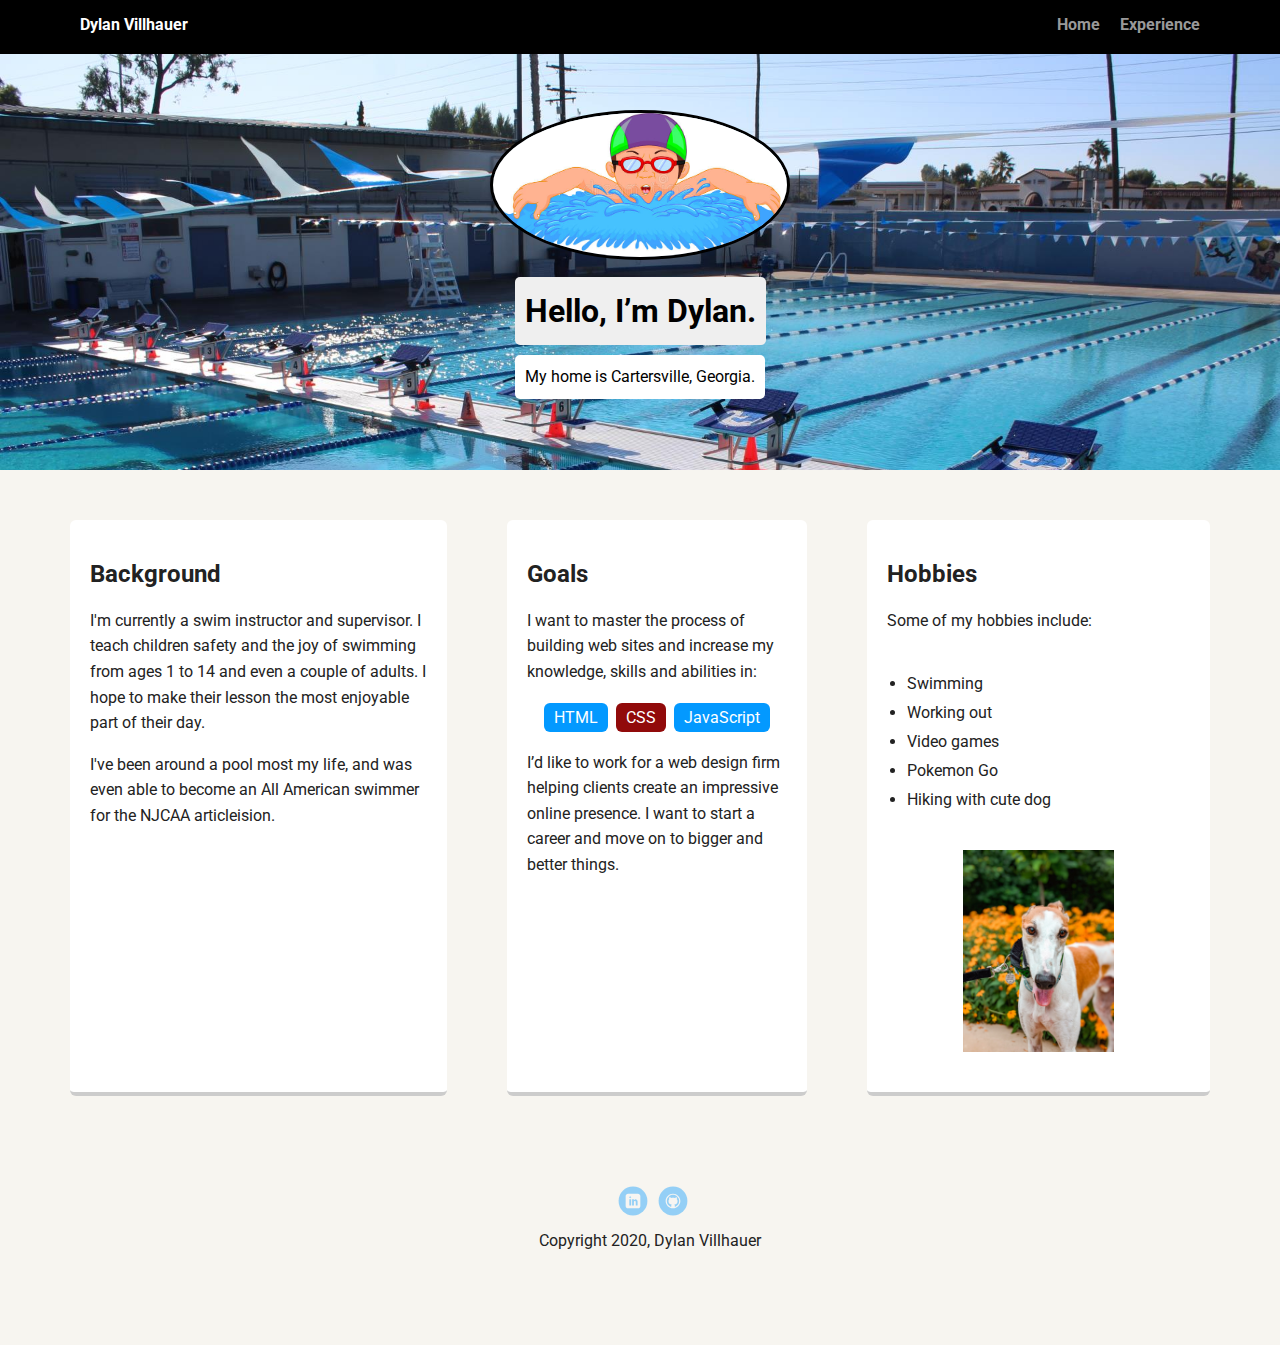
<file: index.html>
<!doctype html>
<html lang="en">
<head>
  <meta charset="utf-8">
  <title>Dylan Villhuaer's Profile</title>
  <meta name="viewport" content="width=device-width, initial-scale=1.0">
  <link rel="stylesheet" href="styles.css">
  <link href="https://fonts.googleapis.com/css?family=Muli%7CRoboto:400,300,500,700,900" rel="stylesheet"></head>
  <body>

    <nav class="main-nav">
        <ul class="nav">
          <li class="name">Dylan Villhauer</li>
          <li><a href="index.html">Home</a></li>
          <li><a href="experience.html">Experience</a></li>
        </ul>
      </nav>

    <header>
      <img src="images/profile-pic.jpg" alt="Picture of a guy swimming" class="profile-image">
      <h1 class="tag name">Hello, I’m Dylan.</h1>
      <p class="tag location">My home is Cartersville, Georgia.</p>
    </header>

    <main class="flex">
      <article class="card">
        <h2>Background</h2>
        <p>I'm currently a swim instructor and supervisor. I teach children safety and the joy of swimming from ages 1 to 14 and even a couple of adults. I hope to make their lesson the most enjoyable part of their day.</p>
        <p>I've been around a pool most my life, and was even able to become an All American swimmer for the NJCAA articleision.</p>
      </article> 

      <article class="card">
        <h2>Goals</h2>
        <p>I want to master the process of building web sites and increase my knowledge, skills and abilities in:</p>
        <ul class="skills">
          <li>HTML</li>
          <li>CSS</li>
          <li>JavaScript</li>
        </ul>
        <p>I’d like to work for a web design firm helping clients create an impressive online presence. I want to start a career and move on to bigger and better things.</p>
      </article> 

      <article class="card">
        <h2>Hobbies</h2>
        <p>Some of my hobbies include:</p>
        <ul class="hobbies">
          <li>Swimming</li>
          <li>Working out</li>
          <li>Video games</li>
          <li>Pokemon Go</li>
          <li>Hiking with cute dog</li>
        </ul>
          <img src="images/paul-the-dog.jpg" alt="A Picture of the dog Paul" class="card-pic">
      </article>

    </main>
    <footer>
      <ul>
        <li><a href="https://www.linkedin.com/in/dylan-villhauer-3693aa1ba/" class="social linkedin">LinkedIn</a></li>
        <li><a href="https://github.com/DylanVillh" class="social github">Github</a></li>
      </ul>
      <p class="copyright">Copyright 2020, Dylan Villhauer</p>
    </footer>
  </body>
  </html>
</file>
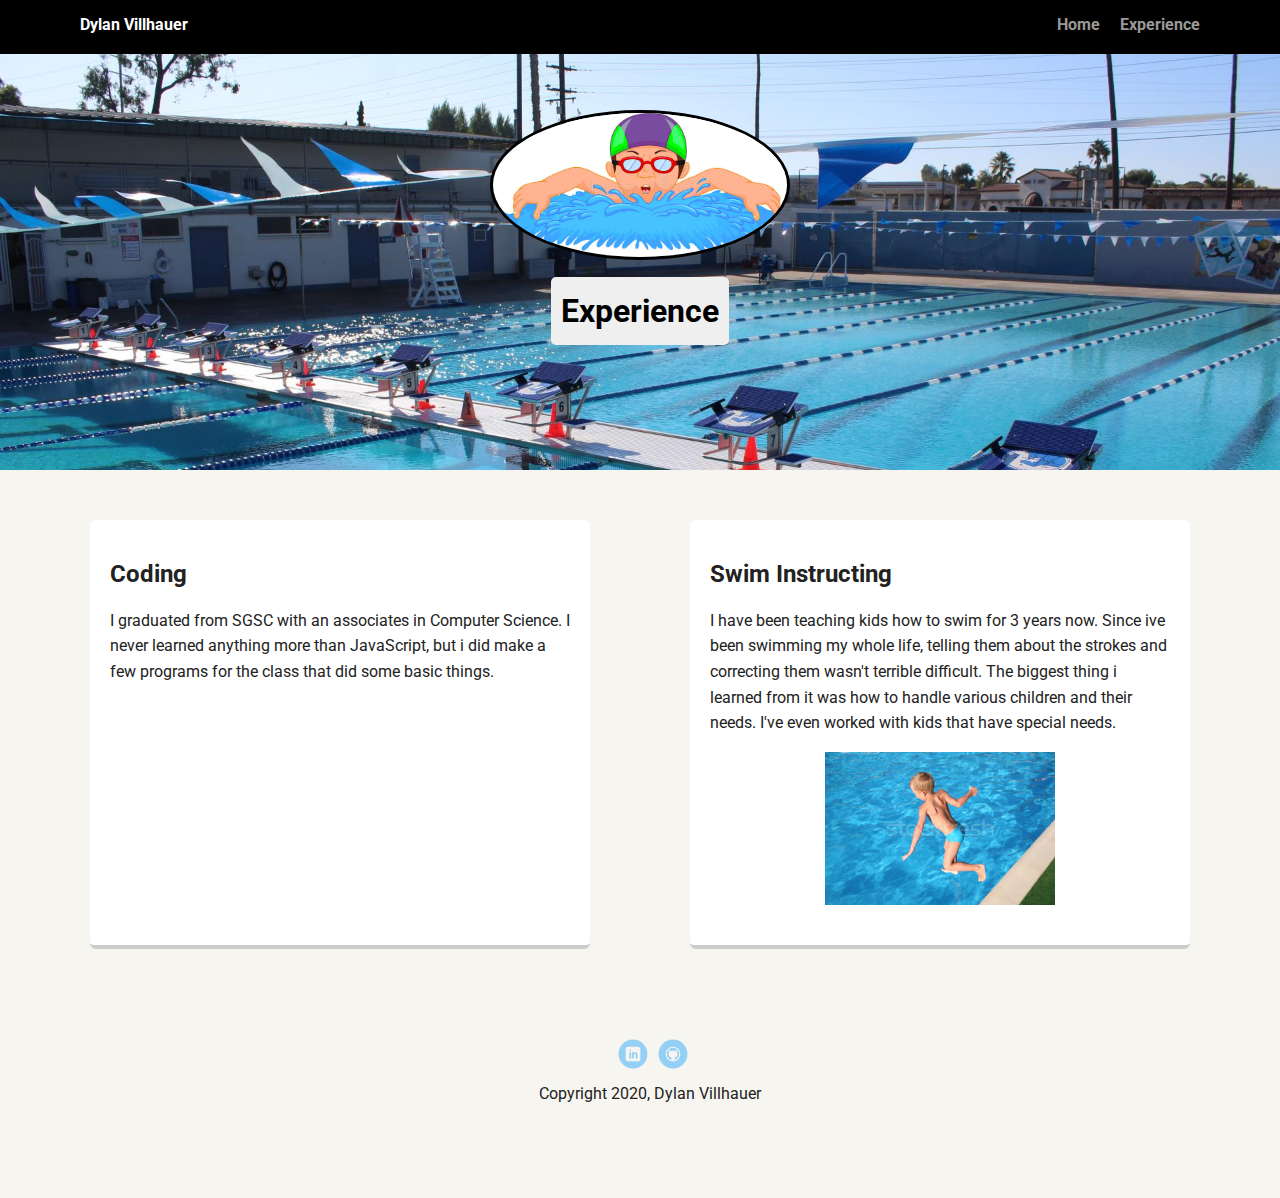
<file: experience.html>
<!doctype html>
<html lang="en">
<head>
  <meta charset="utf-8">
  <title>Dylan Villhuaer's Profile</title>
  <meta name="viewport" content="width=device-width, initial-scale=1.0">
  <link rel="stylesheet" href="styles.css">
  <link href="https://fonts.googleapis.com/css?family=Muli%7CRoboto:400,300,500,700,900" rel="stylesheet"></head>
  <body>

    <nav class="main-nav">
        <ul class="nav">
          <li class="name">Dylan Villhauer</li>
          <li><a href="index.html">Home</a></li>
          <li><a href="experience.html">Experience</a></li>
        </ul>
    </nav>

    <header>
      <img src="images/profile-pic.jpg" alt="Picture of a guy swimming" class="profile-image">
      <h1 class="tag name">Experience</h1>
    </header>

    <main class="flex">
      <article class="card">
        <h2>Coding</h2>
        <p>I graduated from SGSC with an associates in Computer Science. I never learned anything more than JavaScript, but i did make a few programs for the class that did some basic things.</p>
      </article> 

      <article class="card">
        <h2>Swim Instructing</h2>
        <p>I have been teaching kids how to swim for 3 years now. Since ive been swimming my whole life, telling them about the strokes and correcting them wasn't terrible difficult. The biggest thing i learned from it was how to handle various children and their needs. I've even worked with kids that have special needs.</p>
        <img src="images/kid-jumping.jpg" alt="A kid jumps into a pool" class="card-pic">
        </article>

      
    </main>
    <footer>
      <ul>
        <li><a href="https://www.linkedin.com/in/dylan-villhauer-3693aa1ba/" class="social linkedin">LinkedIn</a></li>
        <li><a href="https://github.com/DylanVillh" class="social github">Github</a></li>
      </ul>
      <p class="copyright">Copyright 2020, Dylan Villhauer</p>
    </footer>
  </body>
  </html>
</file>
<file: styles.css>
/* Global Layout Set-up */
* { 
  box-sizing: border-box;
}
  
body {
  margin: 0;
  padding: 0;
  text-align: center;
  font-family: 'Roboto', sans-serif;
  color: #222;
  background: #f7f5f0;
}
/* Link Styles */

a {
  text-decoration: none;
  color: #999;
}
a:hover {
  color: #6633ff;
}

/* Section Styles */

.main-nav {
  width: 100%;
  background: black;
  min-height: 30px;
  padding: 10px;
  position: fixed;
  text-align: center;
}
.nav {
  display: flex;
  justify-content: space-around;
  font-weight: 700;
  list-style-type: none;
  margin: 0 auto;
  padding: 0;
}

.nav .name {
    display: block;
    margin-right: auto;
    color: white;
}
.nav li {
  padding: 5px 10px 10px 10px;
}
.nav a {
  transition: all .5s;
}
.nav a:hover {
  color: white
}

header {
  text-align: center;
  background: url('images/swim-pool.jpg') no-repeat top center ;
  background-size: cover;
  overflow: hidden;
  padding-top: 60px;
}
header {
  line-height: 1.5;
}
header .profile-image {
  margin-top: 50px;
  width: 300px;
  height: 150px;
  border-radius: 50%;
  border: 3px solid rgb(0, 0, 0);
  transition: all .5s;
}
header .profile-image:hover {
  transform: scale(1.3) rotate(360deg);
}
.tag {
  background-color: #efefef;
  color: black;
  padding: 10px;
  border-radius: 5px;
  display: table;
  margin: 10px auto;
} 
.location {
  background-color: white;
  color: black;
}
.card {
  margin: 30px;
  padding: 20px 20px 40px;
  max-width: 500px;
  min-width: 300px;
  text-align: left;
  background: #fff;
  border-bottom: 4px solid #ccc;
  border-radius: 6px;
  transition: all .5s;
}
.card:hover {
  border-color: #020153;
}

ul.skills {
  padding: 0;
  text-align: center;
}

.skills li {
  border-radius: 6px;
  display: inline-block;
  background: #910a0a;
  color: white;
  padding: 5px 10px;
  margin: 2px;
}

.skills li:nth-child(odd) {
  background: #0399ff;
}

ul.hobbies {
  padding: 20px;
}

.hobbies li {
  padding: 5px 0;
  margin: 0;
}

.card-pic{
  display: block;
  margin-left: auto;
  margin-right: auto;
  width: 50%;
}

footer {
  width: 100%;
  min-height: 30px;
  padding: 20px 0 40px 20px;
}

footer .copyright {
  top: -8px;
  font-size: .75em;
}

footer ul {
  list-style-type: none;
  margin: 0;
  padding: 0;
}

footer ul li {
  display: inline-block;
}

a.social {
  display: inline-block;
  text-indent: -9999px;
  margin-left: 5px;
  width: 30px;
  height: 30px;
  background-size: 30px 30px;
  opacity: .4;
  transition: all .5s;
}
a.twitter {
  background-image: url(images/twitter.svg);
}
a.linkedin {
  background-image: url(images/linkedin.svg);
}
a.github {
  background-image: url(images/github.svg);
}
a.social:hover {
  opacity: 1;
}
.clearfix {
  clear: both;
}

/* Styles for larger screens */
@media screen and (min-width: 720px) {
  
  .flex {
      display: -ms-flexbox;      /* TWEENER - IE 10 */
      display: flex; 
      max-width: 1200px;
      -ms-flex-pack: distribute;
      justify-content: space-around;
      margin: 0 auto;
  }

  header {
    min-height: 470px;
  }

  .nav {
    max-width: 1200px;
    padding: 0 30px;
  }


  main {
    padding-top: 20px;
  }

  main p {
    line-height: 1.6em;
  }

  footer {
    font-size: 1.3em;
    max-width: 1200px;
    margin: 40px auto;
  }

}
</file>
